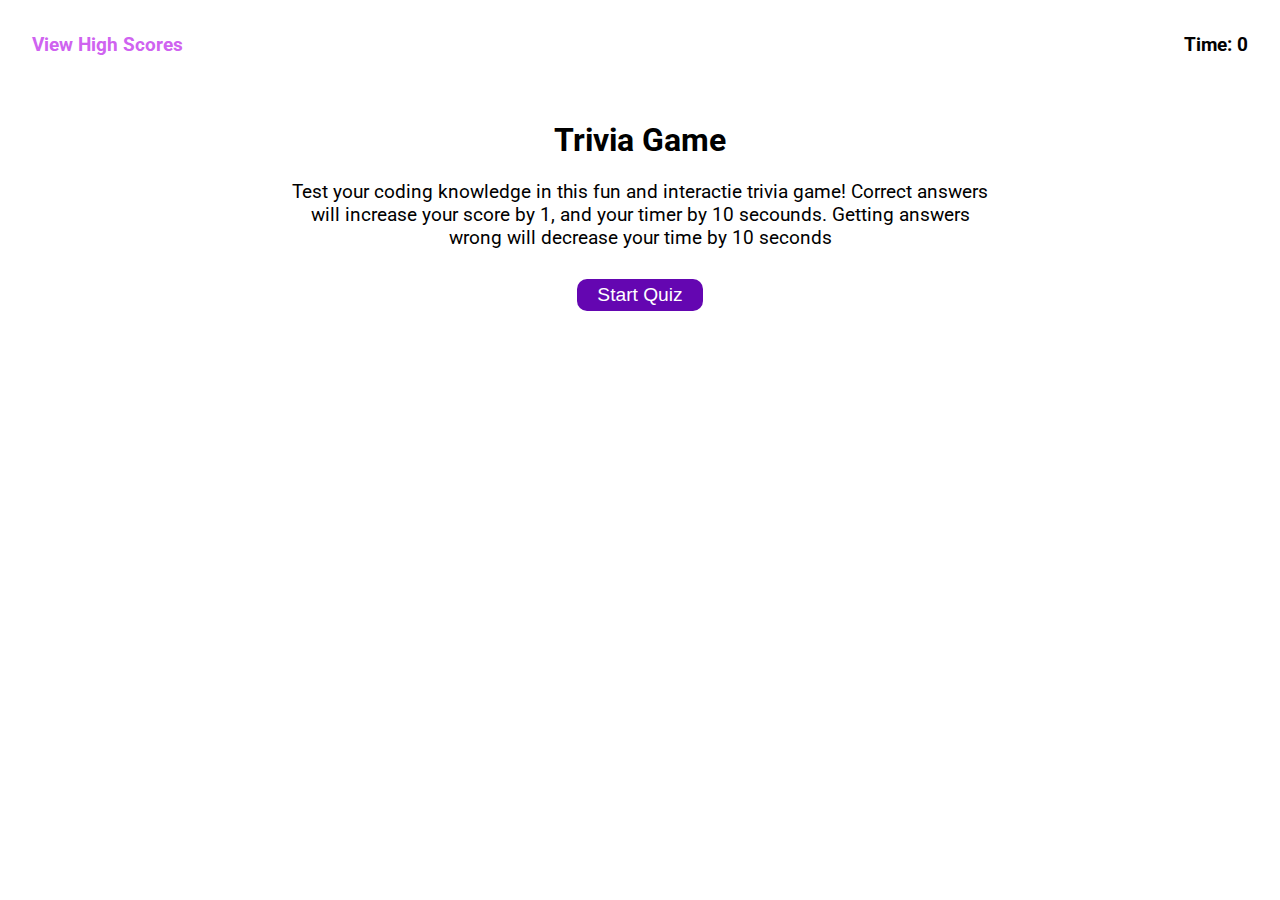
<file: index.html>
<!DOCTYPE html>
<html lang="en">
<head>
  <meta charset="UTF-8">
  <meta name="viewport" content="width=device-width, initial-scale=1.0">
  <title>Code Quiz</title>
  <link rel="preconnect" href="https://fonts.gstatic.com">
  <link href="https://fonts.googleapis.com/css2?family=Roboto&display=swap" rel="stylesheet">
  <link rel="stylesheet" href="./assets/css/style.css" />
</head>

<body>

  <header>
    <nav class="nav-wrapper">
      <div class="hi-score">
        <h3 id="view-highscores" class="hi-score-title" onclick="printHighscores()">View High Scores</h3>
      </div>
      <div>
        <h3 class="time">Time: <span id="time">0</span></h3>
      </div>
    </nav>
  </header>

  <main >
    <section class="quiz-wrapper">
      <div id="start-quiz" class="start-quiz" >
        <h1>
            Trivia Game
        </h1>
        <p>
            Test your coding knowledge in this fun and interactie trivia game! Correct answers will increase your score by 1, and your timer by 10 secounds. Getting answers wrong will decrease your time by 10 seconds
        </p>
        <button id="start-quiz-btn" class="startbtn">Start Quiz</button>
      </div>
      <div id="quiz-section">
        <div class= "question-mini">
          <div class="questions">
            <h1 id="quiz-question"></h1>
          </div>
        </div>
        <div class= "question-mini">
          <div id="answers"></div>
          <div id="key" class="key"></div> 
        </div>
      </div>
      <div class="highscore" id="highscore">
        <h2>Great Job!</h2>
        <h3>Your final score is <span id="final-score">0</span></h3>
        <label for="initials-area">Enter initials:</label>
        <input type="text" name="initials-area" maxlength="4" id="initials">
        <button id="initials-submit-button" type="submit" class="btn">Submit</button>
      </div>
      <div id="highscore-display">
        <div id="scores">
          <h2>Highscores:</h2>
          <ol id="display-scores"></ol>
          <a href="./index.html"><button id="return-btn" class="startbtn">Play Again</button></a>
          <button id="clear-btn" class="startbtn">Clear Highscores</button>
        </div>
      </div>
    </section>
  </main>

  <script src="./assets/js/questions.js"></script>
  <script src="./assets/js/script.js"></script>
</body>
</html>
</file>
<file: assets/css/style.css>
:root {
    --primary-color: rgb(100, 6, 177);
    --secondary-color: rgb(207, 99, 240);
    --background-color: rgb(255, 255, 255);
    --accent-color: rgba(161, 159, 159, 0.794);
    --black-color: rgb(2, 1, 1); 
  }
  
  body {
  background: var(--background-color);
  box-sizing: border-box;
  margin:10px 2rem;
  font-family: 'Roboto', sans-serif;
  }
  
  header nav, .nav-wrapper {
    display: flex;
    flex-direction: row;
    justify-content: space-between;
  }
  
  header, nav, a, .hi-score {
    text-decoration: none;
    color: var(--secondary-color);
  }
  
  header, nav, .time {
    color: var(--black-color)
  }
  
  main, section, .quiz-wrapper {
    display: flex;
    flex-direction: column;
    margin: 10px auto;
    max-width: 700px;
    min-width:375px;
    height: auto;
  }
  
  .start-quiz {
    text-align: center;
  }
  
  div p {
    font-size: 1.2rem;
  }
  
  div .startbtn {
    color: var(--background-color);
    background-color: var(--primary-color);
    border: none;
    padding: 5px 20px;
    margin:10px;
    font-size: 1.2rem;
    border-radius: 10px;
  }
  
  div .startbtn:hover {
    background-color: var(--secondary-color);
  }
  
  
  div .btn {
    display: flex;
    flex-direction: column;
    color: var(--background-color);
    background-color: var(--primary-color);
    border: none;
    padding: 5px 20px;
    margin:10px;
    font-size: 1.2rem;
    border-radius: 10px;
  }
  
  div .btn:hover {
    background-color: var(--secondary-color);
  }
  
  
  div, p, .key {
  margin-top:5px;
  }
  
  .key {
  color: var(--accent-color);
  font-style:italic;
  font-size: 1.5rem;
  border-top: 1px solid var(--accent-color);
  }
  
  .hide {
    display: none;
  }
  
  .show {
    display: block;
  }
</file>
